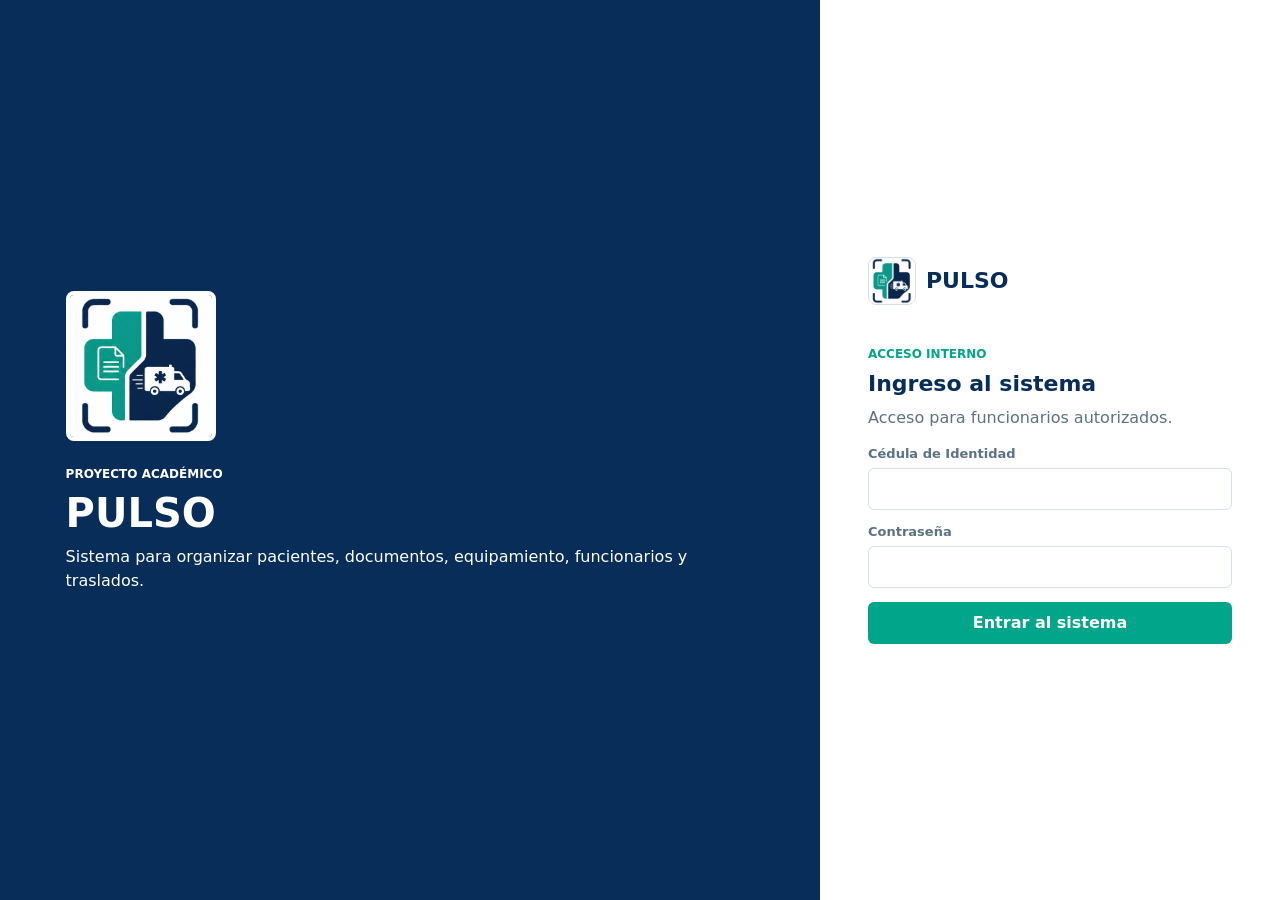
<file: index.html>
<!doctype html>
<html lang="es">

<head>
  <meta charset="utf-8">
  <meta name="viewport" content="width=device-width, initial-scale=1">
  <title>PULSO - Ingreso</title>
  <link rel="stylesheet" href="css/estilos.css">
  <link rel="icon" type="image/png" href="recursos/logo-pulsoA.png">
</head>

<body>
  <main class="pantalla-ingreso">
    <section class="presentacion-ingreso">
      <img src="recursos/logo-pulsoA.png" alt="Logo de PULSO">
      <p class="subtitulo">Proyecto académico</p>
      <h1>PULSO</h1>
      <p>Sistema para organizar pacientes, documentos, equipamiento, funcionarios y traslados.</p>
    </section>

    <section class="formulario-ingreso">
      <a class="marca" href="index.html">
        <img src="recursos/logo-pulsoA.png" alt="">
        <span>PULSO</span>
      </a>
      <p class="subtitulo">Acceso interno</p>
      <h2>Ingreso al sistema</h2>
      <p>Acceso para funcionarios autorizados.</p>

      <form id="ingreso" class="formulario" method="POST">

        <label for="ci">
          Cédula de Identidad
          <input id="ci" name="ci" type="text" autocomplete="username" required>
        </label>

        <label for="contrasenia">
          Contraseña
          <input id="contrasenia" name="contrasenia" type="password" autocomplete="current-password" required>
        </label>

        <button type="submit" class="boton">Entrar al sistema</button>

      </form>

    </section>
  </main>
  <script src="inicio.js"></script>
</body>

</html>
</file>
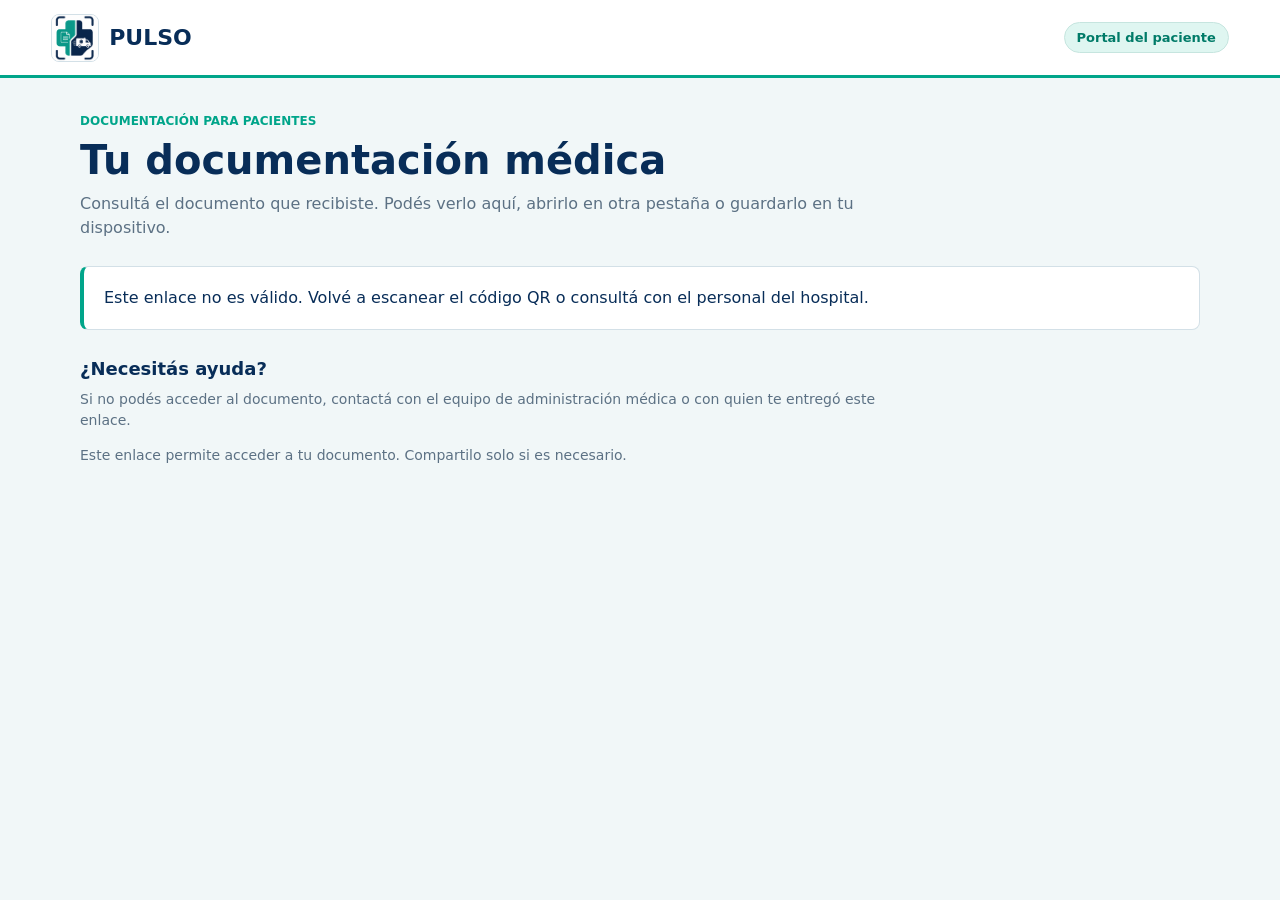
<file: acceso-documentacion.html>
<!doctype html>
<html lang="es">
  <head>
    <meta charset="utf-8">
    <meta name="viewport" content="width=device-width, initial-scale=1">
    <meta name="referrer" content="no-referrer">
    <title>PULSO - Tu documentación</title>
    <link rel="stylesheet" href="css/estilos.css">
    <link rel="stylesheet" href="css/documentos.css">
    <link rel="icon" type="image/png" href="recursos/logo-pulsoA.png">
    <script src="acceso-documentacion.js" defer></script>
  </head>
  <body class="portal-documentacion">
    <header class="barra-superior barra-documentacion">
      <div class="marca">
        <img src="recursos/logo-pulsoA.png" alt="">
        <span>PULSO</span>
      </div>
      <span class="etiqueta-documentacion">Portal del paciente</span>
    </header>

    <main class="pagina pagina-documentacion">
      <section class="presentacion-documentacion" aria-labelledby="tituloDocumento">
        <p class="subtitulo">Documentación para pacientes</p>
        <h1 id="tituloDocumento">Tu documentación médica</h1>
        <p>Consultá el documento que recibiste. Podés verlo aquí, abrirlo en otra pestaña o guardarlo en tu dispositivo.</p>
      </section>

      <div class="estado-documentacion">
        <p id="estadoDocumento" class="mensaje-documento" role="status" aria-live="polite" aria-atomic="true">Estamos preparando tu documento...</p>
        <button id="reintentarDocumento" class="boton boton-secundario" type="button" hidden>Volver a intentar</button>
      </div>

      <section id="contenidoDocumento" class="tarjeta tarjeta-documento" aria-labelledby="tituloVisor" hidden>
        <div class="cabecera-documento">
          <div>
            <p class="subtitulo">Archivo recibido</p>
            <h2 id="tituloVisor">Visualización del documento</h2>
            <p id="datosDocumento" class="datos-documento"></p>
          </div>
          <div class="acciones acciones-documento">
            <a id="abrirDocumento" class="boton" target="_blank" rel="noopener noreferrer" referrerpolicy="no-referrer">Abrir documento</a>
            <a id="descargarDocumento" class="boton boton-secundario" download>Descargar</a>
          </div>
        </div>

        <div id="visorDocumento" class="visor-documento" role="region" aria-label="Vista del documento"></div>
        <p id="avisoVisor" class="aviso-visor">La vista previa depende del formato y del navegador. Si no ves el archivo, usá «Abrir documento» o «Descargar».</p>
      </section>

      <section id="encuestaDocumento" class="tarjeta tarjeta-encuesta" aria-labelledby="tituloEncuesta" hidden>
        <div>
          <p class="subtitulo">Encuesta de satisfacción</p>
          <h2 id="tituloEncuesta">Tu opinión nos ayuda</h2>
          <p>Contanos cómo fue tu experiencia para ayudarnos a mejorar la atención.</p>
        </div>
        <a class="boton boton-secundario" href="https://docs.google.com/forms/d/e/1FAIpQLSfJkMBk6zEfDX_BUSWaCrqtnWKvneUFvyJ63xo0dtO50H0YJw/viewform?usp=header" target="_blank" rel="noopener noreferrer" referrerpolicy="no-referrer" title="La encuesta se abre en una pestaña nueva">Realizar encuesta de satisfacción</a>
      </section>

      <aside class="ayuda-documentacion" aria-labelledby="tituloAyuda">
        <h2 id="tituloAyuda">¿Necesitás ayuda?</h2>
        <p>Si no podés acceder al documento, contactá con el equipo de administración médica o con quien te entregó este enlace.</p>
        <p class="nota-enlace">Este enlace permite acceder a tu documento. Compartilo solo si es necesario.</p>
      </aside>

      <noscript>
        <p class="mensaje-documento">Para consultar el documento, activá JavaScript en tu navegador y volvé a abrir este enlace.</p>
      </noscript>
    </main>
  </body>
</html>
</file>
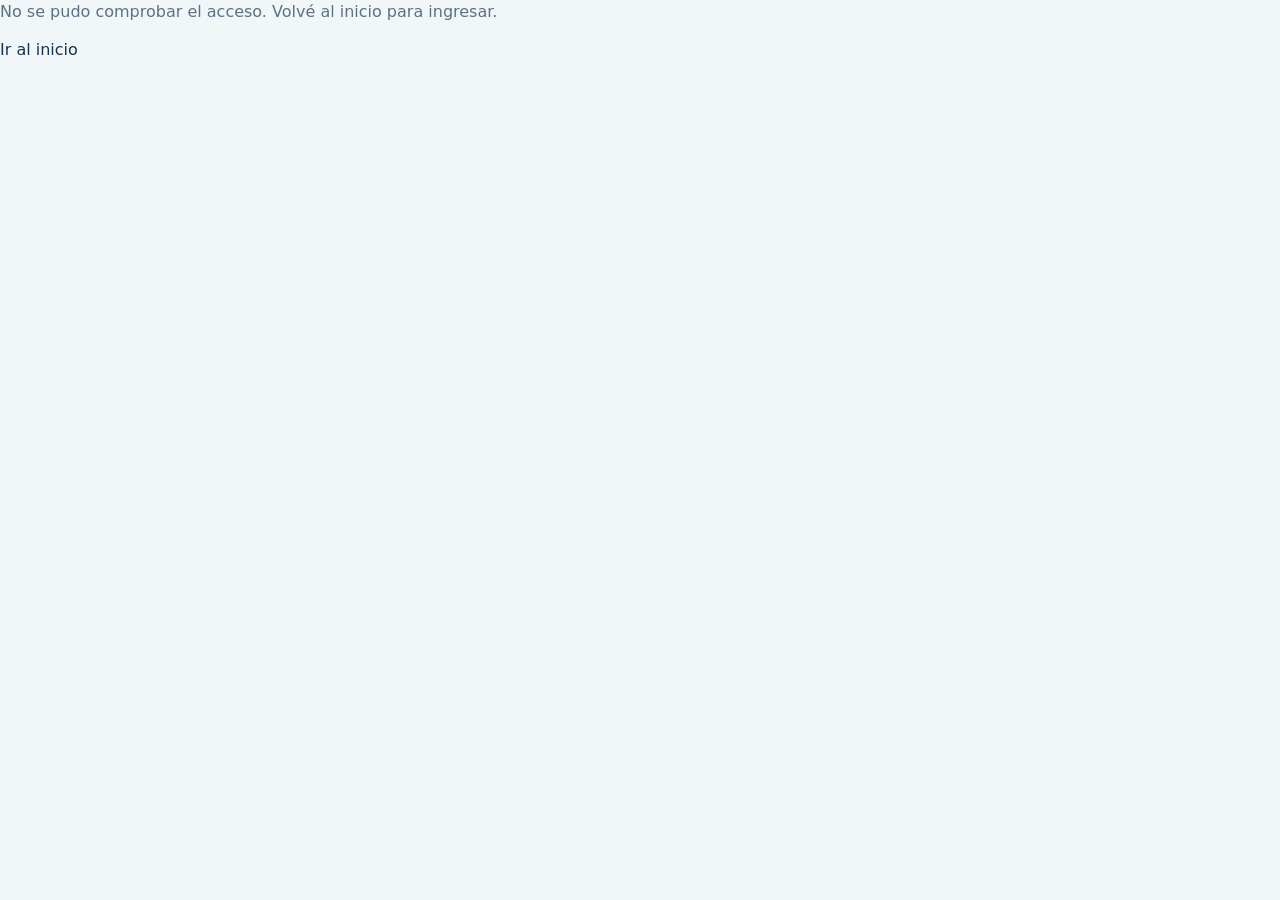
<file: panel.html>
<!doctype html>
<html lang="es">
  <head>
    <meta charset="utf-8">
    <meta name="viewport" content="width=device-width, initial-scale=1">
    <title>PULSO - Panel</title>
    <link rel="stylesheet" href="css/estilos.css">
    <link rel="stylesheet" href="css/panel.css">
    <link rel="icon" type="image/png" href="recursos/logo-pulsoA.png">
  </head>
  <body>
    <header class="barra-superior">
      <a class="marca" href="panel.html">
        <img src="recursos/logo-pulsoA.png" alt="">
        <span>PULSO</span>
      </a>
      <nav class="navegacion" aria-label="Páginas principales">
        <a class="enlace-activo" href="panel.html">Panel</a>
        <a href="php/pacientes/pacientes.php">Pacientes</a>
        <a href="php/funcionarios/funcionario.php">Funcionarios</a>
        <a href="php/documentos/documentos.php">Documentos</a>
        <a href="php/ambulancias/ambulancia.php">Ambulancias</a>
        <a href="php/equipamientos/equipamientos.php">Equipamientos</a>
        <a href="php/traslados/traslados.html">Traslados</a>
        <a href="index.html">Inicio</a>
      </nav>
    </header>

    <main class="pagina">
      <section class="encabezado-pagina">
        <div>
          <p class="subtitulo">Panel principal</p>
          <h1>Panel</h1>
          <p data-usuario></p>
          <p>Tu espacio de trabajo en PULSO.</p>
        </div>
        <button id="botonActualizarPanel" class="boton boton-secundario" type="button" hidden disabled>Actualizar</button>
      </section>

      <p id="mensajePanel" class="estado mensaje-panel" role="status" hidden></p>

      <div id="panelAdministrativo" class="panel-administrativo" hidden>
        <section class="resumen-panel" aria-label="Resumen de traslados y disponibilidad" aria-busy="true">
          <article class="tarjeta indicador-panel">
            <h2>Traslados programados</h2>
            <p id="totalProgramados" class="valor-panel">—</p>
            <p>Pendientes de iniciar</p>
          </article>
          <article class="tarjeta indicador-panel">
            <h2>Traslados activos</h2>
            <p id="totalActivos" class="valor-panel">—</p>
            <p>En viaje, en destino o regresando</p>
          </article>
          <article class="tarjeta indicador-panel">
            <h2>Ambulancias disponibles</h2>
            <p id="totalAmbulancias" class="valor-panel">—</p>
            <p>Activas y sin un traslado activo</p>
          </article>
          <article class="tarjeta indicador-panel">
            <h2>Conductores disponibles</h2>
            <p id="totalConductores" class="valor-panel">—</p>
            <p>Activos y sin un traslado activo</p>
          </article>
        </section>

        <section class="tarjeta actividad-panel" aria-labelledby="tituloActivos">
          <div class="cabecera-panel">
            <div>
              <h2 id="tituloActivos">Traslados activos</h2>
              <p id="detalleActivos">Cargando traslados...</p>
            </div>
            <a class="boton boton-secundario boton-accion" href="php/traslados/traslados.html">Ver traslados</a>
          </div>
          <div class="contenedor-tabla">
            <table class="tabla tabla-panel">
              <thead>
                <tr><th scope="col">Origen</th><th scope="col">Destino</th><th scope="col">Chofer</th><th scope="col">Ambulancia</th><th scope="col">Estado</th></tr>
              </thead>
              <tbody id="listaActivosPanel">
                <tr><td class="fila-vacia-panel" colspan="5">Cargando traslados...</td></tr>
              </tbody>
            </table>
          </div>
        </section>

        <section class="tarjeta accesos-panel" aria-labelledby="tituloAccesos">
          <h2 id="tituloAccesos">Accesos rápidos</h2>
          <div class="acciones">
            <a class="boton" href="php/traslados/traslados.html?nuevo=1">Registrar traslado</a>
            <a class="boton boton-secundario" href="php/documentos/cargar-documento.php">Cargar documento</a>
            <a class="boton boton-secundario" href="php/pacientes/nuevo-paciente.php">Registrar paciente</a>
          </div>
        </section>
        <p id="actualizacionPanel" class="actualizacion-panel" role="status">Comprobando datos...</p>
      </div>

      <section id="consultasPanel" class="rejilla consultas-panel" aria-label="Módulos de consulta" hidden>
        <a class="tarjeta modulo" href="php/pacientes/pacientes.php">
          <h2>Pacientes</h2>
          <p>Consultar pacientes.</p>
        </a>
        <a class="tarjeta modulo" href="php/documentos/documentos.php">
          <h2>Documentos</h2>
          <p>Consultar documentos y sus códigos QR.</p>
        </a>
      </section>
    </main>
    <script src="acceso.js" data-modulo="panel"></script>
    <script src="panel.js"></script>
  </body>
</html>
</file>
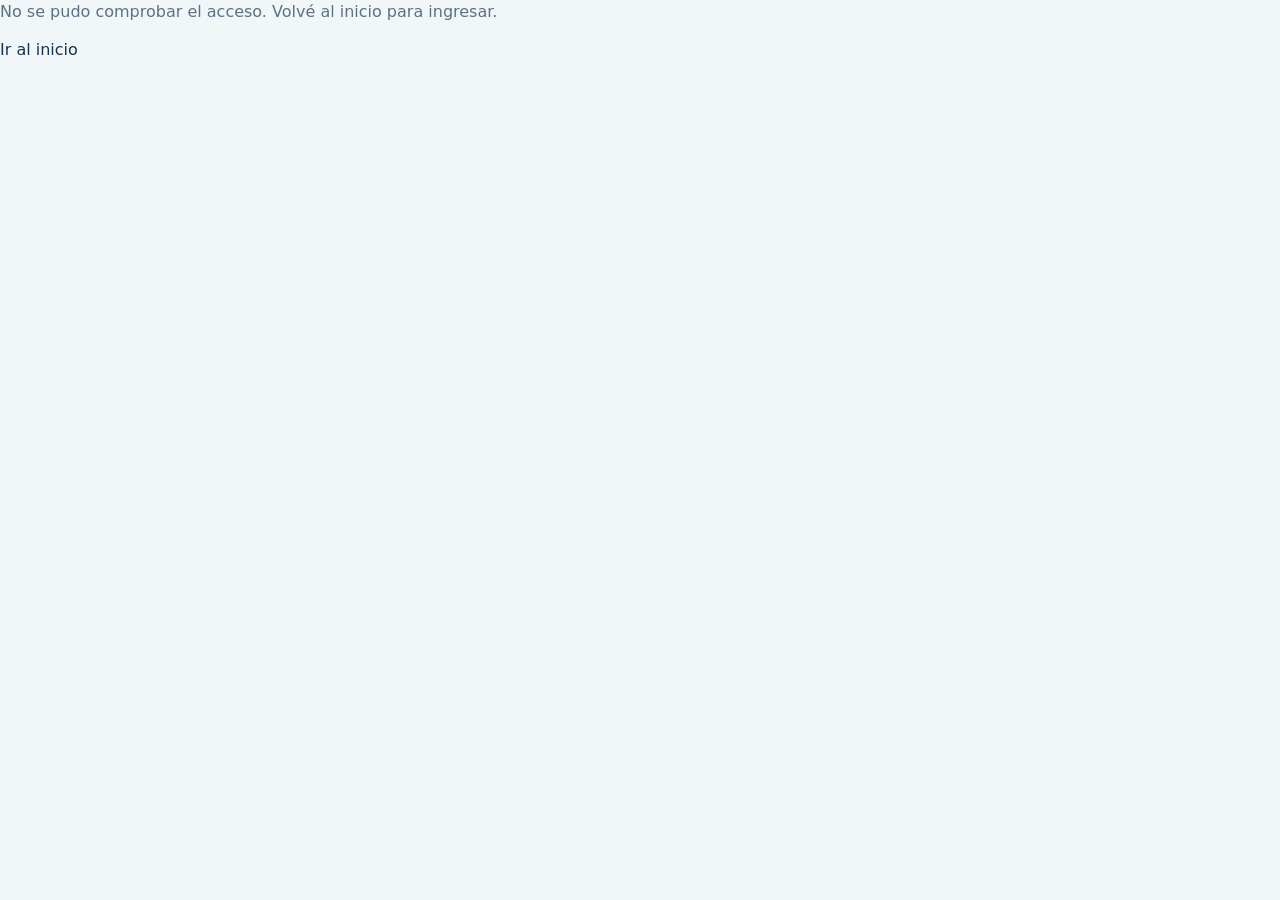
<file: php/traslados/chofer.html>
<!doctype html>
<html lang="es">
  <head>
    <meta charset="utf-8">
    <meta name="viewport" content="width=device-width, initial-scale=1">
    <title>PULSO - Vista del chofer</title>
    <link rel="stylesheet" href="../../css/estilos.css">
    <link rel="stylesheet" href="../../css/chofer.css">
    <link rel="icon" type="image/png" href="../../recursos/logo-pulsoA.png">
  </head>
  <body>
    <header class="barra-superior barra-chofer acciones">
      <a class="marca" href="chofer.html">
        <img src="../../recursos/logo-pulsoA.png" alt="">
        <span>PULSO</span>
      </a>
    </header>

    <main class="pagina pagina-chofer">
      <section class="encabezado-pagina">
        <div>
          <p class="subtitulo">Vista del chofer</p>
          <h1>Mis traslados</h1>
          <p>Consultá tus asignaciones y registrá cada etapa del recorrido.</p>
        </div>
      </section>

      <section class="tarjeta seleccion-chofer" aria-label="Conductor de la sesión">
        <p class="subtitulo">Conductor</p>
        <h2 id="nombreConductor" data-usuario>Cargando sesión...</h2>
        <p>Se muestran únicamente los traslados asignados a tu usuario.</p>
        <button id="botonActualizar" class="boton boton-secundario" type="button" disabled>Actualizar</button>
      </section>

      <p id="mensajeChofer" class="mensaje-chofer" role="status" hidden></p>

      <section class="tarjeta seguimiento-chofer" aria-labelledby="tituloSeguimiento">
        <h2 id="tituloSeguimiento">Compartir ubicación</h2>
        <p>Después de iniciar un traslado, activá su GPS. Se guarda una posición cada 15 segundos durante la ida, la espera en destino y la vuelta, mientras esta pantalla permanezca visible.</p>
        <p id="estadoGps" role="status">GPS detenido. Todavía no estás compartiendo tu ubicación.</p>
        <button id="botonDetenerGps" class="boton-rojo" type="button" hidden>Detener GPS</button>
        <p class="nota-chofer">Mantené esta pantalla abierta y visible. El navegador puede suspender el GPS al bloquear el celular o cambiar de aplicación. Requiere permiso de ubicación y HTTPS (o localhost para probar en esta computadora).</p>
      </section>

      <p id="cantidadAsignados">Comprobando acceso a tus traslados...</p>
      <section id="listaAsignados" class="lista-asignados" aria-label="Traslados del conductor"></section>
    </main>

    <template id="plantillaAsignado">
      <article class="tarjeta traslado-chofer">
        <header>
          <h2 data-campo="titulo"></h2>
          <span class="estado" data-campo="estado"></span>
        </header>
        <dl class="datos-chofer">
          <div class="dato-completo"><dt>Origen</dt><dd data-campo="origen"></dd></div>
          <div class="dato-completo"><dt>Destino</dt><dd data-campo="destino"></dd></div>
          <div><dt>Tipo de recorrido</dt><dd data-campo="tipo_recorrido"></dd></div>
          <div><dt>Margen por espera/descarga</dt><dd data-campo="margen_minutos"></dd></div>
          <div class="dato-completo" data-regreso hidden><dt>Regreso al origen</dt><dd data-campo="regreso_origen"></dd></div>
          <div><dt>Ambulancia</dt><dd data-campo="matricula"></dd></div>
          <div><dt>Prioridad</dt><dd data-campo="prioridad"></dd></div>
          <div><dt>Tipo de carga</dt><dd data-campo="tipo_carga"></dd></div>
          <div><dt>Paciente</dt><dd data-campo="nombre_paciente"></dd></div>
          <div><dt>Acompañante</dt><dd data-campo="nombre_acompanante"></dd></div>
          <div><dt>Salida prevista</dt><dd data-campo="salida_prevista"></dd></div>
          <div><dt>Salida real</dt><dd data-campo="salida_real"></dd></div>
          <div data-llegada-destino hidden><dt>Llegada al destino</dt><dd data-campo="llegada_destino"></dd></div>
          <div data-inicio-regreso hidden><dt>Comienzo de la vuelta</dt><dd data-campo="inicio_regreso"></dd></div>
          <div><dt data-etiqueta-cierre>Finalizado</dt><dd data-campo="llegada_real"></dd></div>
          <div class="dato-completo" data-descripcion><dt>Descripción</dt><dd data-campo="descripcion_carga"></dd></div>
        </dl>
        <p class="nota-chofer" data-espera hidden>Estás en destino. El traslado sigue abierto y podés mantener el GPS activo mientras esperás para regresar.</p>
        <p class="nota-chofer" data-aviso-cancelacion hidden>Se solicitó cancelar el traslado. Volvé al origen y registrá la llegada para completar la cancelación. Mantené el GPS activo durante el regreso.</p>
        <div class="acciones acciones-chofer">
          <button class="boton" data-accion="avanzar" type="button" hidden></button>
          <button class="boton boton-secundario" data-accion="gps" type="button" hidden>Compartir ubicación</button>
        </div>
      </article>
    </template>

    <script src="../../acceso.js" data-modulo="chofer"></script>
    <script>
      const nombreConductor = document.getElementById("nombreConductor");
      const listaAsignados = document.getElementById("listaAsignados");
      const estadoGps = document.getElementById("estadoGps");
      let sesionUsuario = null;
      let traslados = [];
      let cargando = false;
      let cambiandoEstado = false;
      let seguimiento = null;
      let solicitudGps = null;
      let intervaloGps = null;
      let ultimaPosicion = null;
      let envioGps = null;

      const estadosActivos = ["En curso", "En destino", "En regreso", "En regreso por cancelación"];
      const ordenEstados = [...estadosActivos, "Programado", "Finalizado", "Cancelado"];
      const clasesEstado = {
        "Programado": "estado-observacion", "En curso": "estado-alta",
        "En destino": "estado-observacion", "En regreso": "estado-alta",
        "En regreso por cancelación": "estado-observacion",
        "Finalizado": "estado-estable", "Cancelado": "estado-inactivo"
      };

      function tieneRegreso(traslado) {
        return Number(traslado.ida_vuelta) === 1 || traslado.estado === "En regreso por cancelación" ||
          (traslado.estado === "Cancelado" && Boolean(traslado.salida_real));
      }

      function siguientePaso(traslado) {
        if (traslado.estado === "Programado") return { accion: "iniciar", texto: "Iniciar" };
        if (traslado.estado === "En curso") {
          return Number(traslado.ida_vuelta) === 1
            ? { accion: "llegar_destino", texto: "Llegué al destino" }
            : { accion: "finalizar", texto: "Finalizar" };
        }
        if (traslado.estado === "En destino") return { accion: "iniciar_regreso", texto: "Comenzar vuelta" };
        if (traslado.estado === "En regreso") return { accion: "finalizar", texto: "Finalizar vuelta" };
        if (traslado.estado === "En regreso por cancelación") return { accion: "finalizar", texto: "Llegué al origen" };
        return null;
      }

      function mostrarMensaje(texto, esError = false) {
        if (!sesionUsuario) return;
        const mensaje = document.getElementById("mensajeChofer");
        mensaje.textContent = texto;
        mensaje.className = "mensaje-chofer estado " + (esError ? "estado-critico" : "estado-estable");
        mensaje.hidden = false;
      }

      function limpiarDatosSesion() {
        sesionUsuario = null;
        traslados = [];
        detenerGps("Sesión no disponible. GPS detenido.");
        nombreConductor.textContent = "Sesión no disponible";
        document.getElementById("mensajeChofer").hidden = true;
        document.getElementById("botonActualizar").disabled = true;
      }

      async function solicitar(url, datos = null, controlador = null) {
        if (!sesionUsuario) throw new Error("La sesión no está disponible.");
        if (datos) datos.set("csrf", sesionUsuario.csrf);
        const consulta = controlador || new AbortController();
        let agotado = false;
        const tiempoLimite = setTimeout(() => { agotado = true; consulta.abort(); }, 12000);
        try {
          const respuesta = await fetch(url, {
            method: datos ? "POST" : "GET", body: datos,
            cache: "no-store", signal: consulta.signal
          });
          const resultado = await respuesta.json().catch(() => ({ error: "El servidor devolvió una respuesta no válida." }));
          if ([401, 403].includes(respuesta.status)) {
            limpiarDatosSesion();
            window.manejarAccesoDenegado(respuesta, resultado);
            throw new Error("La sesión no está disponible.");
          }
          if (!sesionUsuario) throw new Error("La sesión no está disponible.");
          if (!respuesta.ok) {
            const error = new Error(resultado.error || "No se pudo completar la operación.");
            error.codigo = respuesta.status;
            throw error;
          }
          return resultado;
        } catch (error) {
          if (agotado) throw new Error("La conexión demoró demasiado. Probá nuevamente.");
          throw error;
        } finally {
          clearTimeout(tiempoLimite);
        }
      }

      function mostrarAsignados() {
        listaAsignados.replaceChildren();
        if (!sesionUsuario) {
          document.getElementById("cantidadAsignados").textContent = "Ingresá al sistema para consultar tus traslados.";
          return;
        }
        const idConductor = String(sesionUsuario.funcionario.id_funcionario);
        const asignados = traslados.filter(traslado => String(traslado.id_conductor) === idConductor);
        // Las etapas activas y los pendientes aparecen antes que los registros cerrados.
        asignados.sort((primero, segundo) => ordenEstados.indexOf(primero.estado) - ordenEstados.indexOf(segundo.estado));
        document.getElementById("cantidadAsignados").textContent = asignados.length
          ? asignados.length + " traslado(s) asignado(s)." : "Este conductor no tiene traslados asignados.";
        asignados.forEach(function (traslado) {
          const ficha = document.getElementById("plantillaAsignado").content.firstElementChild.cloneNode(true);
          ficha.dataset.idTraslado = traslado.id_traslado;
          ficha.querySelector('[data-campo="titulo"]').textContent = "Traslado n.º " + traslado.id_traslado;
          ["origen", "destino", "matricula", "prioridad", "tipo_carga", "salida_prevista", "descripcion_carga"].forEach(campo => {
            ficha.querySelector('[data-campo="' + campo + '"]').textContent = traslado[campo] || "Sin descripción";
          });
          ficha.querySelector('[data-campo="nombre_paciente"]').textContent = traslado.nombre_paciente || "No corresponde";
          ficha.querySelector('[data-campo="nombre_acompanante"]').textContent = traslado.nombre_acompanante || "Sin acompañante";
          const idaYVuelta = Number(traslado.ida_vuelta) === 1;
          const regreso = tieneRegreso(traslado);
          const porCancelacion = ["En regreso por cancelación", "Cancelado"].includes(traslado.estado);
          ficha.querySelector('[data-campo="tipo_recorrido"]').textContent = idaYVuelta ? "Ida y vuelta" : "Solo ida";
          const margen = traslado.margen_minutos;
          ficha.querySelector('[data-campo="margen_minutos"]').textContent = Number.isInteger(margen) && margen >= 0 && margen <= 1440
            ? margen + " min" : "Sin dato";
          ficha.querySelector("[data-regreso]").hidden = !regreso;
          ficha.querySelector('[data-campo="regreso_origen"]').textContent = traslado.origen;
          ficha.querySelector("[data-llegada-destino]").hidden = !idaYVuelta;
          ficha.querySelector("[data-inicio-regreso]").hidden = !regreso;
          const tituloCierre = porCancelacion ? "Cierre por cancelación" : "Finalizado";
          ficha.querySelector("[data-etiqueta-cierre]").textContent = regreso
            ? tituloCierre + " (llegada al origen)"
            : porCancelacion ? tituloCierre : tituloCierre + " (llegada al destino)";
          ficha.querySelector("[data-espera]").hidden = traslado.estado !== "En destino";
          ficha.querySelector("[data-aviso-cancelacion]").hidden = traslado.estado !== "En regreso por cancelación";
          ["salida_real", "llegada_destino", "inicio_regreso", "llegada_real"].forEach(campo => {
            ficha.querySelector('[data-campo="' + campo + '"]').textContent = traslado[campo] || "Pendiente";
          });
          if (traslado.estado === "Cancelado" && !traslado.salida_real && !traslado.llegada_real) {
            ficha.querySelector('[data-campo="llegada_real"]').textContent = "No corresponde: no se registró salida.";
          }
          ficha.querySelector("[data-descripcion]").hidden = !traslado.descripcion_carga;
          const estado = ficha.querySelector('[data-campo="estado"]');
          estado.textContent = traslado.estado;
          estado.classList.add(clasesEstado[traslado.estado] || "estado-inactivo");
          const botonAvanzar = ficha.querySelector('[data-accion="avanzar"]');
          const botonGps = ficha.querySelector('[data-accion="gps"]');
          const paso = siguientePaso(traslado);
          botonAvanzar.hidden = !paso;
          botonAvanzar.disabled = cambiandoEstado || cargando;
          botonAvanzar.textContent = paso?.texto || "";
          botonAvanzar.addEventListener("click", () => cambiarEstado(traslado));
          botonGps.hidden = !estadosActivos.includes(traslado.estado);
          const gpsActivo = seguimiento?.idTraslado === String(traslado.id_traslado);
          botonGps.disabled = cambiandoEstado || cargando || gpsActivo;
          botonGps.textContent = gpsActivo ? "GPS activo" : "Compartir ubicación";
          botonGps.addEventListener("click", () => iniciarGps(traslado));
          listaAsignados.append(ficha);
        });
      }

      async function cargarDatos() {
        if (!sesionUsuario || cargando || cambiandoEstado) return;
        cargando = true;
        mostrarAsignados();
        document.getElementById("botonActualizar").disabled = true;
        try {
          const datos = await solicitar("traslados.php");
          if (!sesionUsuario) return;
          traslados = datos.traslados;
          if (seguimiento) {
            const trasladoActual = traslados.find(traslado => String(traslado.id_traslado) === seguimiento.idTraslado);
            if (!trasladoActual || !estadosActivos.includes(trasladoActual.estado) || String(trasladoActual.id_conductor) !== String(sesionUsuario.funcionario.id_funcionario)) {
              detenerGps("GPS detenido: cambió la asignación o el estado del traslado.");
            }
          }
          mostrarAsignados();
        } catch (error) {
          mostrarMensaje(error.message, true);
        } finally {
          cargando = false;
          mostrarAsignados();
          document.getElementById("botonActualizar").disabled = !sesionUsuario;
        }
      }

      async function cambiarEstado(traslado) {
        if (!sesionUsuario || cambiandoEstado || cargando) return;
        const paso = siguientePaso(traslado);
        if (!paso) return;
        const accion = paso.accion;
        if (accion === "finalizar") {
          const lugarLlegada = tieneRegreso(traslado) ? "al origen" : "al destino";
          const cierre = traslado.estado === "En regreso por cancelación" ? "completar la cancelación" : "finalizar el traslado";
          if (!confirm("¿Registrar la llegada " + lugarLlegada + " del traslado n.º " + traslado.id_traslado + " y " + cierre + "?")) return;
        }
        cambiandoEstado = true;
        mostrarAsignados();
        const datos = new FormData();
        datos.set("accion", accion);
        datos.set("id_traslado", traslado.id_traslado);
        datos.set("id_conductor", sesionUsuario.funcionario.id_funcionario);
        try {
          const resultado = await solicitar("traslados.php", datos);
          if (accion === "finalizar" && seguimiento?.idTraslado === String(traslado.id_traslado)) detenerGps();
          mostrarMensaje(resultado.mensaje);
        } catch (error) {
          mostrarMensaje(error.message, true);
        } finally {
          cambiandoEstado = false;
          await cargarDatos();
        }
      }

      function detenerGps(texto = "GPS detenido. Ya no estás compartiendo tu ubicación.") {
        clearInterval(intervaloGps);
        envioGps?.abort();
        solicitudGps = null;
        intervaloGps = null;
        envioGps = null;
        seguimiento = null;
        ultimaPosicion = null;
        estadoGps.textContent = texto;
        document.getElementById("botonDetenerGps").hidden = true;
        mostrarAsignados();
      }

      function iniciarGps(traslado) {
        if (!sesionUsuario || cambiandoEstado || cargando || !estadosActivos.includes(traslado.estado)) return;
        if (!window.isSecureContext || !navigator.geolocation) {
          mostrarMensaje("El GPS necesita HTTPS y un navegador compatible. Para probar en esta computadora usá localhost.", true);
          return;
        }
        detenerGps();
        const sesion = { idTraslado: String(traslado.id_traslado), idConductor: String(sesionUsuario.funcionario.id_funcionario) };
        seguimiento = sesion;
        estadoGps.textContent = "Traslado n.º " + sesion.idTraslado + ": esperando permiso y una ubicación GPS...";
        document.getElementById("botonDetenerGps").hidden = false;
        mostrarAsignados();
        intervaloGps = setInterval(() => capturarUbicacion(sesion), 15000);
        capturarUbicacion(sesion);
      }

      function capturarUbicacion(sesion) {
        if (seguimiento !== sesion || solicitudGps || envioGps || document.hidden) return;
        solicitudGps = sesion;
        // Pedimos una medición nueva también cuando el vehículo está quieto.
        navigator.geolocation.getCurrentPosition(function (posicion) {
          if (solicitudGps === sesion) solicitudGps = null;
          if (seguimiento !== sesion) return;
          const { latitude: latitud, longitude: longitud, accuracy: precision } = posicion.coords;
          if (!Number.isFinite(latitud) || !Number.isFinite(longitud) || !Number.isFinite(precision) || precision < 0) return;
          ultimaPosicion = { latitud, longitud, precision, fecha: posicion.timestamp };
          enviarUbicacion(sesion);
        }, function (error) {
          if (solicitudGps === sesion) solicitudGps = null;
          if (seguimiento !== sesion) return;
          if (error.code === 1) detenerGps("No se autorizó el GPS. Podés habilitar el permiso de ubicación y volver a intentar.");
          else {
            ultimaPosicion = null;
            estadoGps.textContent = "No se pudo obtener una ubicación reciente. Revisá el GPS del celular; seguimos intentando.";
          }
        }, { enableHighAccuracy: true, timeout: 10000, maximumAge: 0 });
      }

      async function enviarUbicacion(sesion) {
        if (seguimiento !== sesion || envioGps || document.hidden) return;
        if (!ultimaPosicion || Date.now() - ultimaPosicion.fecha > 30000) {
          estadoGps.textContent = "Esperando una ubicación reciente; no se guardan coordenadas desactualizadas.";
          return;
        }
        const controlador = new AbortController();
        envioGps = controlador;
        const datos = new FormData();
        datos.set("accion", "registrar_ubicacion");
        datos.set("id_traslado", sesion.idTraslado);
        datos.set("id_conductor", sesion.idConductor);
        datos.set("latitud", ultimaPosicion.latitud);
        datos.set("longitud", ultimaPosicion.longitud);
        datos.set("precision_metros", ultimaPosicion.precision);
        try {
          const resultado = await solicitar("seguimiento.php", datos, controlador);
          if (seguimiento !== sesion) return;
          estadoGps.textContent = "Traslado n.º " + sesion.idTraslado + " · última posición guardada: " + resultado.fecha_registro +
            " · precisión aproximada: " + Math.round(Number(datos.get("precision_metros"))) + " m. GPS activo.";
        } catch (error) {
          if (seguimiento !== sesion || error.name === "AbortError") return;
          if ([403, 404, 409].includes(error.codigo)) {
            detenerGps("GPS detenido: " + error.message);
            cargarDatos();
          } else estadoGps.textContent = "No se pudo guardar la ubicación. Se reintentará: " + error.message;
        } finally {
          if (envioGps === controlador) envioGps = null;
        }
      }

      document.getElementById("botonActualizar").addEventListener("click", cargarDatos);
      document.getElementById("botonDetenerGps").addEventListener("click", () => detenerGps());
      window.addEventListener("sesion-cerrada", limpiarDatosSesion);
      window.addEventListener("pagehide", () => { if (seguimiento) detenerGps(); });
      document.addEventListener("visibilitychange", function () {
        if (document.hidden && seguimiento) estadoGps.textContent = "Envío pausado: volvé a esta pantalla para continuar compartiendo ubicación.";
        if (!document.hidden) {
          cargarDatos();
          if (seguimiento) capturarUbicacion(seguimiento);
        }
      });
      setInterval(() => { if (!document.hidden) cargarDatos(); }, 15000);
      window.sesionLista.then(function (sesion) {
        sesionUsuario = sesion;
        nombreConductor.textContent = [sesion.funcionario.nombre, sesion.funcionario.apellidos].filter(Boolean).join(" ");
        return cargarDatos();
      }).catch(function (error) {
        if (sesionUsuario) mostrarMensaje(error.message, true);
      });
    </script>
  </body>
</html>
</file>
<file: css/estilos.css>
@import url("general.css");
@import url("navegacion.css");
@import url("estructura.css");
@import url("botones.css");
@import url("formularios.css");
@import url("tablas.css");
@import url("estados.css");
@import url("fichas.css");
@import url("ingreso.css");
@import url("responsive.css");
</file>
<file: css/documentos.css>
.pagina-qr {
  max-width: 680px;
}

.tarjeta-qr {
  text-align: center;
}

.tarjeta-qr h1 {
  font-size: 34px;
}

.tarjeta-qr h2 {
  margin-top: 22px;
}

.codigo-qr {
  display: inline-block;
  margin: 14px auto 20px;
  border: 1px solid var(--borde);
  border-radius: 8px;
  padding: 14px;
  background: var(--blanco);
}

.codigo-qr img,
.codigo-qr canvas {
  display: block;
  width: min(250px, 70vw);
  height: auto;
}

.acciones-qr {
  justify-content: center;
}

.aviso-qr-local {
  border: 1px solid #e4cf9d;
  border-radius: 8px;
  padding: 14px;
  color: var(--amarillo-texto);
  background: var(--amarillo-claro);
  font-size: 14px;
}

.pagina-documentacion .estado-documento-error {
  border-left-color: var(--rojo-texto);
  color: var(--rojo-texto);
  background: var(--rojo-claro);
}

.portal-documentacion .barra-documentacion {
  flex-direction: row;
  align-items: center;
  flex-wrap: wrap;
  gap: 12px;
}

.portal-documentacion .etiqueta-documentacion {
  border: 1px solid #c6e5df;
  border-radius: 20px;
  padding: 7px 12px;
  color: var(--verde-oscuro);
  background: var(--verde-claro);
  font-size: 13px;
  font-weight: 700;
}

.pagina-documentacion {
  max-width: 1120px;
}

.pagina-documentacion .presentacion-documentacion {
  max-width: 800px;
  margin-bottom: 26px;
}

.pagina-documentacion h1,
.pagina-documentacion h2,
.pagina-documentacion .datos-documento {
  overflow-wrap: anywhere;
}

.pagina-documentacion h1 {
  font-size: clamp(28px, 4vw, 40px);
}

.pagina-documentacion .presentacion-documentacion > p:last-child {
  margin-bottom: 0;
}

.pagina-documentacion .estado-documentacion {
  margin-bottom: 20px;
}

.pagina-documentacion .mensaje-documento {
  margin: 0 0 12px;
  border: 1px solid var(--borde);
  border-left: 4px solid var(--verde);
  border-radius: 8px;
  padding: 18px 20px;
  color: var(--azul);
  background: var(--blanco);
  line-height: 1.6;
  overflow-wrap: anywhere;
}

.pagina-documentacion .tarjeta-documento {
  margin-bottom: 22px;
  padding: 26px;
}

.pagina-documentacion .cabecera-documento {
  display: flex;
  align-items: center;
  justify-content: space-between;
  flex-wrap: wrap;
  gap: 18px;
  margin-bottom: 22px;
}

.pagina-documentacion .cabecera-documento > div:first-child {
  flex: 1 1 280px;
  min-width: 0;
}

.pagina-documentacion .cabecera-documento h2 {
  margin-bottom: 7px;
}

.pagina-documentacion .datos-documento {
  margin: 0;
  font-size: 14px;
}

.pagina-documentacion .acciones-documento {
  min-width: 0;
}

.pagina-documentacion .boton {
  min-height: 46px;
  overflow-wrap: anywhere;
}

.pagina-documentacion .boton:focus-visible {
  outline: 3px solid var(--azul);
  outline-offset: 3px;
}

.pagina-documentacion .visor-documento {
  overflow: hidden;
  border: 1px solid var(--borde);
  border-radius: 10px;
  background: #f7fafc;
}

.pagina-documentacion .visor-documento iframe {
  display: block;
  width: 100%;
  height: 72vh;
  min-height: 420px;
  max-height: 900px;
  border: 0;
  background: var(--blanco);
}

.pagina-documentacion .visor-documento img {
  display: block;
  max-width: 100%;
  height: auto;
  max-height: 1000px;
  margin: 0 auto;
  object-fit: contain;
  background: var(--blanco);
}

.pagina-documentacion .visor-documento pre {
  max-height: 72vh;
  margin: 0;
  overflow: auto;
  padding: 22px;
  color: var(--texto);
  background: var(--blanco);
  font-family: ui-monospace, Consolas, "Courier New", monospace;
  font-size: 14px;
  line-height: 1.65;
  white-space: pre-wrap;
  overflow-wrap: anywhere;
}

.pagina-documentacion .visor-documento > p {
  margin: 0;
  padding: 24px;
  line-height: 1.7;
}

.pagina-documentacion .aviso-visor {
  margin: 16px 0 0;
  font-size: 13px;
}

.pagina-documentacion .tarjeta-encuesta {
  display: flex;
  align-items: center;
  justify-content: space-between;
  flex-wrap: wrap;
  gap: 20px;
  border-top: 3px solid var(--verde);
  background: #f5fbf9;
}

.pagina-documentacion .tarjeta-encuesta > div {
  flex: 1 1 280px;
  min-width: 0;
}

.pagina-documentacion .tarjeta-encuesta p:last-child {
  margin-bottom: 0;
}

.pagina-documentacion .tarjeta-encuesta > .boton {
  flex: 0 1 auto;
  max-width: 100%;
}

.pagina-documentacion .ayuda-documentacion {
  max-width: 820px;
  margin-top: 28px;
}

.pagina-documentacion .ayuda-documentacion h2 {
  font-size: 18px;
}

.pagina-documentacion .ayuda-documentacion p {
  font-size: 14px;
}

.pagina-documentacion .nota-enlace {
  font-size: 12px;
}

.pagina-documentacion [hidden] {
  display: none !important;
}

@media (max-width: 600px) {
  .pagina-documentacion .tarjeta-documento,
  .pagina-documentacion .tarjeta-encuesta {
    padding: 18px;
  }

  .pagina-documentacion .acciones-documento {
    width: 100%;
  }

  .pagina-documentacion .acciones-documento > .boton {
    flex: 1 1 130px;
  }

  .pagina-documentacion .tarjeta-encuesta > .boton {
    width: 100%;
  }

  .pagina-documentacion .visor-documento iframe {
    height: 65vh;
    min-height: 340px;
  }

  .pagina-documentacion .visor-documento pre {
    padding: 16px;
    font-size: 13px;
  }
}
</file>
<file: css/panel.css>
.panel-administrativo {
  display: grid;
  gap: 22px;
}

.panel-administrativo[hidden],
.consultas-panel[hidden],
.mensaje-panel[hidden],
#botonActualizarPanel[hidden] {
  display: none;
}

.resumen-panel {
  display: grid;
  grid-template-columns: repeat(4, minmax(0, 1fr));
  gap: 16px;
}

.indicador-panel {
  border-top: 4px solid var(--verde);
}

.indicador-panel h2 {
  min-height: 38px;
  margin-bottom: 14px;
  font-size: 15px;
  line-height: 1.3;
}

.indicador-panel .valor-panel {
  margin: 0 0 8px;
  color: var(--azul);
  font-size: 38px;
  font-weight: 800;
  line-height: 1;
}

.indicador-panel > p:last-child {
  margin-bottom: 0;
  font-size: 12px;
}

.cabecera-panel {
  display: flex;
  align-items: center;
  justify-content: space-between;
  gap: 16px;
  margin-bottom: 18px;
}

.cabecera-panel p {
  margin-bottom: 0;
  font-size: 13px;
}

.tabla-panel {
  min-width: 750px;
}

.tabla-panel td {
  max-width: 230px;
  overflow-wrap: anywhere;
  font-size: 14px;
}

.tabla-panel .fila-vacia-panel {
  max-width: none;
  padding: 28px 14px;
  color: var(--texto-suave);
  text-align: center;
}

.actualizacion-panel {
  margin: 0;
  font-size: 12px;
  text-align: right;
}

.consultas-panel {
  grid-template-columns: repeat(2, minmax(0, 1fr));
}

@media (max-width: 960px) {
  .resumen-panel {
    grid-template-columns: repeat(2, minmax(0, 1fr));
  }
}

@media (max-width: 540px) {
  .resumen-panel,
  .consultas-panel {
    grid-template-columns: 1fr;
  }

  .cabecera-panel {
    align-items: flex-start;
    flex-direction: column;
  }

  .accesos-panel .acciones a {
    width: 100%;
  }
}
</file>
<file: css/chofer.css>
.barra-chofer {
  flex-direction: row;
  align-items: center;
}

.pagina-chofer {
  width: min(720px, calc(100% - 32px));
}

.seleccion-chofer,
.seguimiento-chofer,
.mensaje-chofer {
  margin-bottom: 20px;
}

.aviso-demo {
  border-left: 4px solid var(--amarillo-texto);
  padding: 10px 12px;
  color: var(--amarillo-texto);
  background: var(--amarillo-claro);
  font-size: 13px;
}

.nota-chofer {
  margin: 14px 0 0;
  font-size: 12px;
}

#estadoGps {
  color: var(--azul);
  font-weight: 700;
}

.lista-asignados {
  display: grid;
  gap: 18px;
}

.traslado-chofer header {
  display: flex;
  align-items: center;
  justify-content: space-between;
  flex-wrap: wrap;
  gap: 10px;
}

.traslado-chofer h2 {
  margin: 0;
}

.datos-chofer {
  display: grid;
  grid-template-columns: repeat(2, minmax(0, 1fr));
  gap: 18px;
  margin: 22px 0;
}

.dato-completo {
  grid-column: 1 / -1;
}

.datos-chofer dt {
  margin-bottom: 5px;
  color: var(--texto-suave);
  font-size: 12px;
  font-weight: 700;
}

.datos-chofer dd {
  margin: 0;
  overflow-wrap: anywhere;
  font-weight: 700;
}

.acciones-chofer {
  border-top: 1px solid var(--borde);
  padding-top: 16px;
}

.acciones-chofer .boton {
  flex: 1;
  min-height: 48px;
}

.pagina-chofer [hidden] {
  display: none;
}

.pagina-chofer button:disabled {
  opacity: 0.6;
  cursor: wait;
}
</file>
